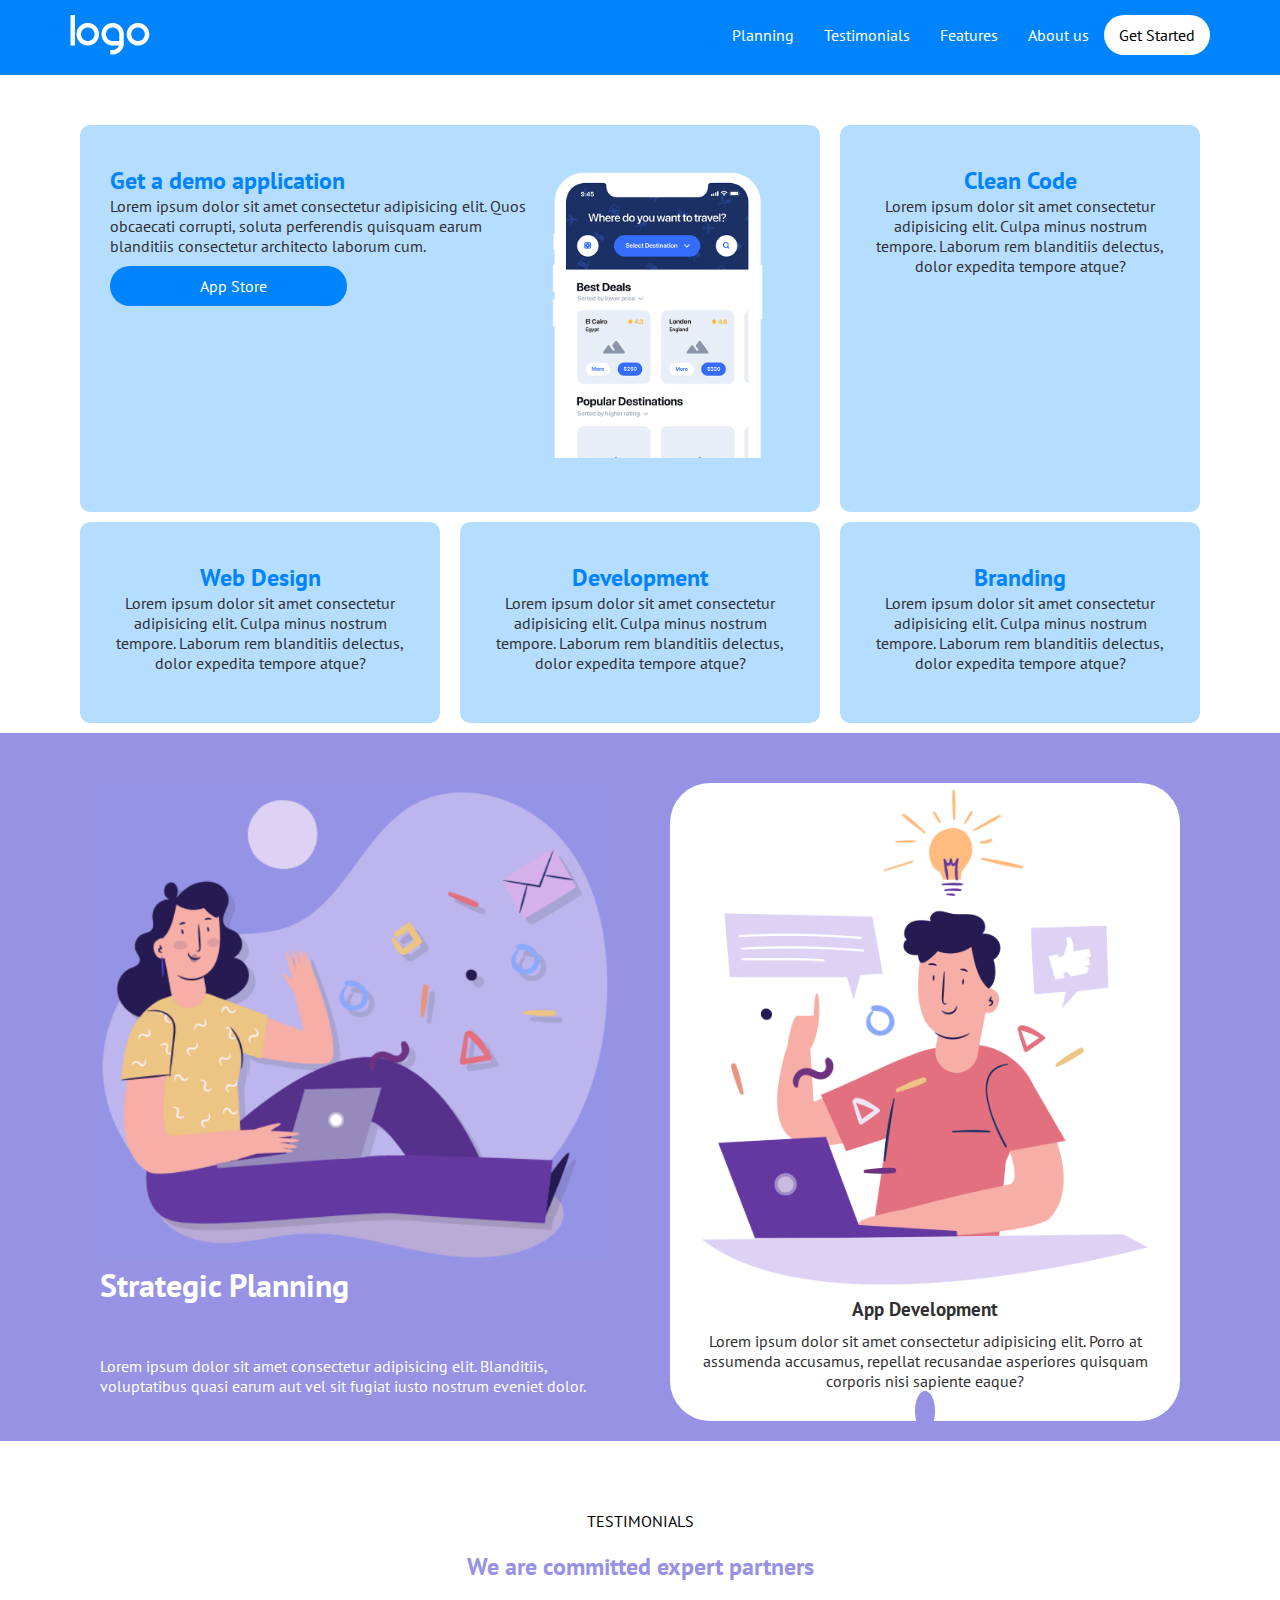
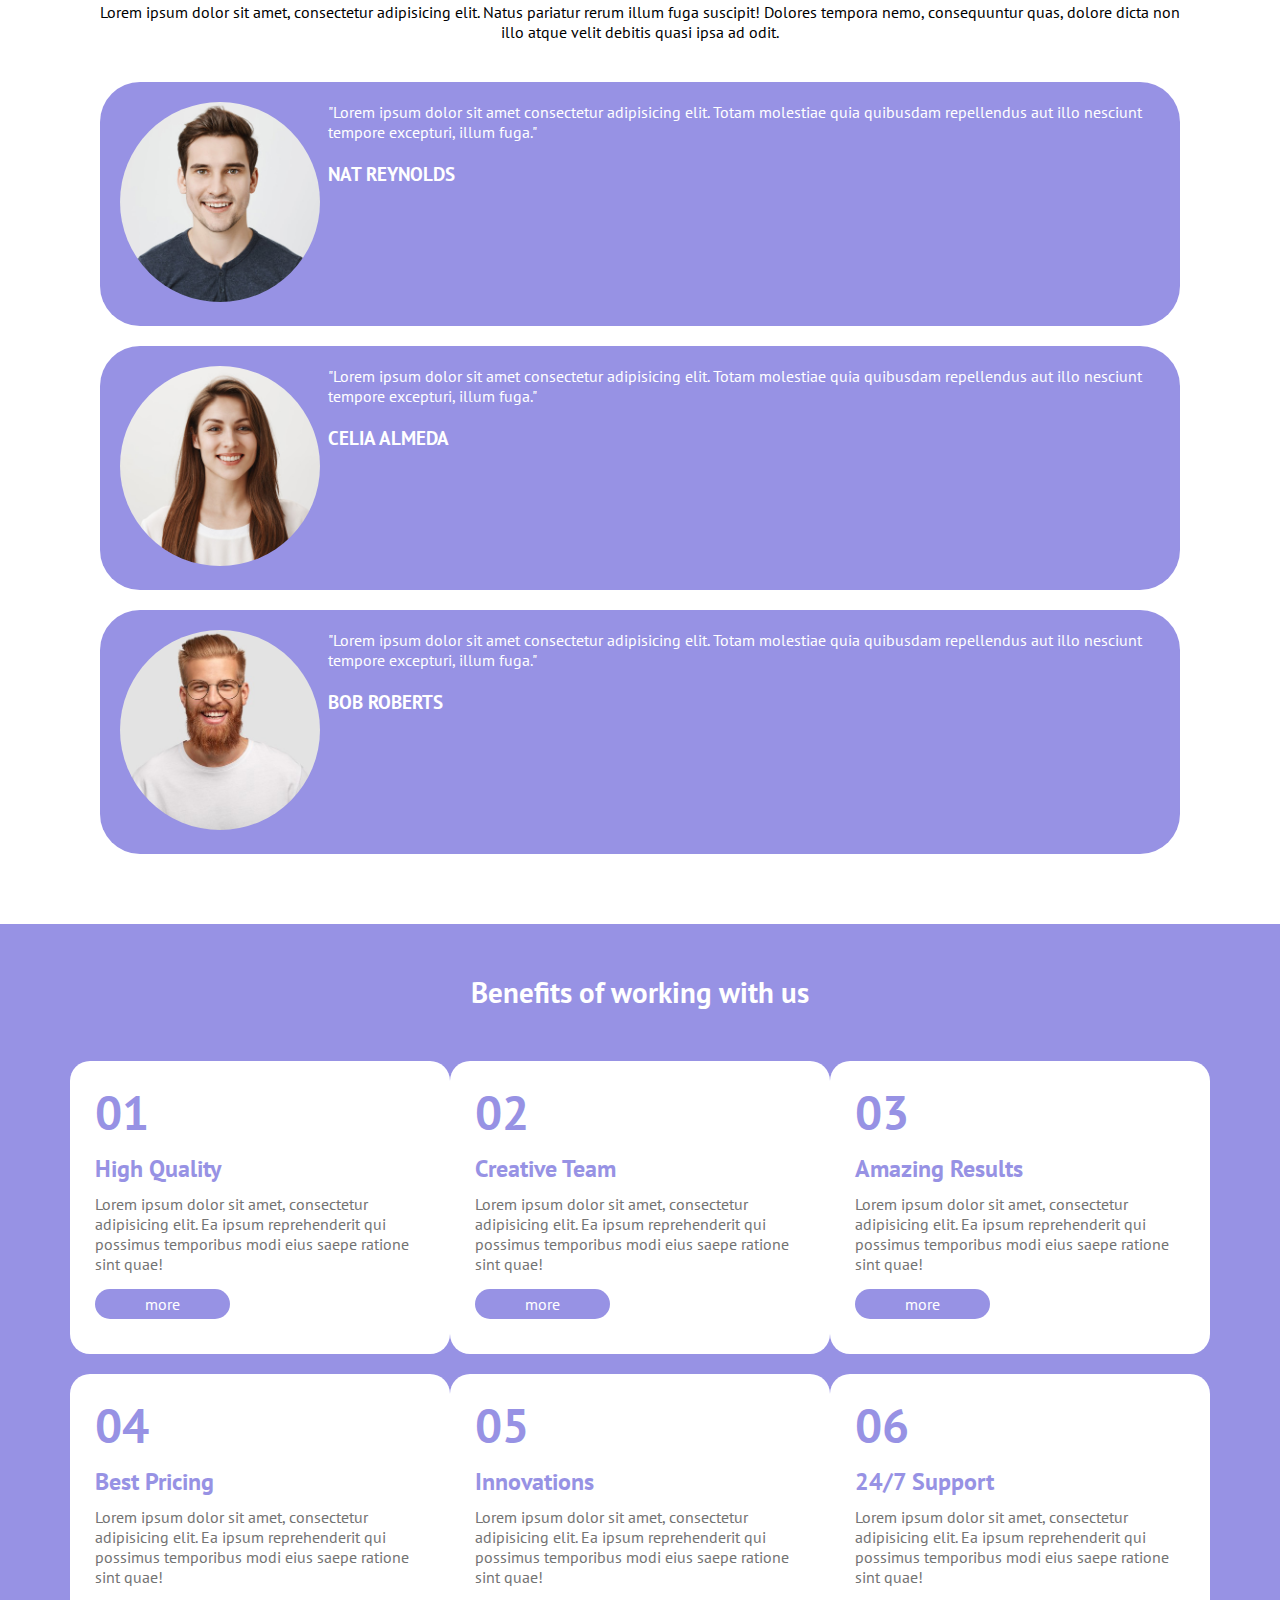
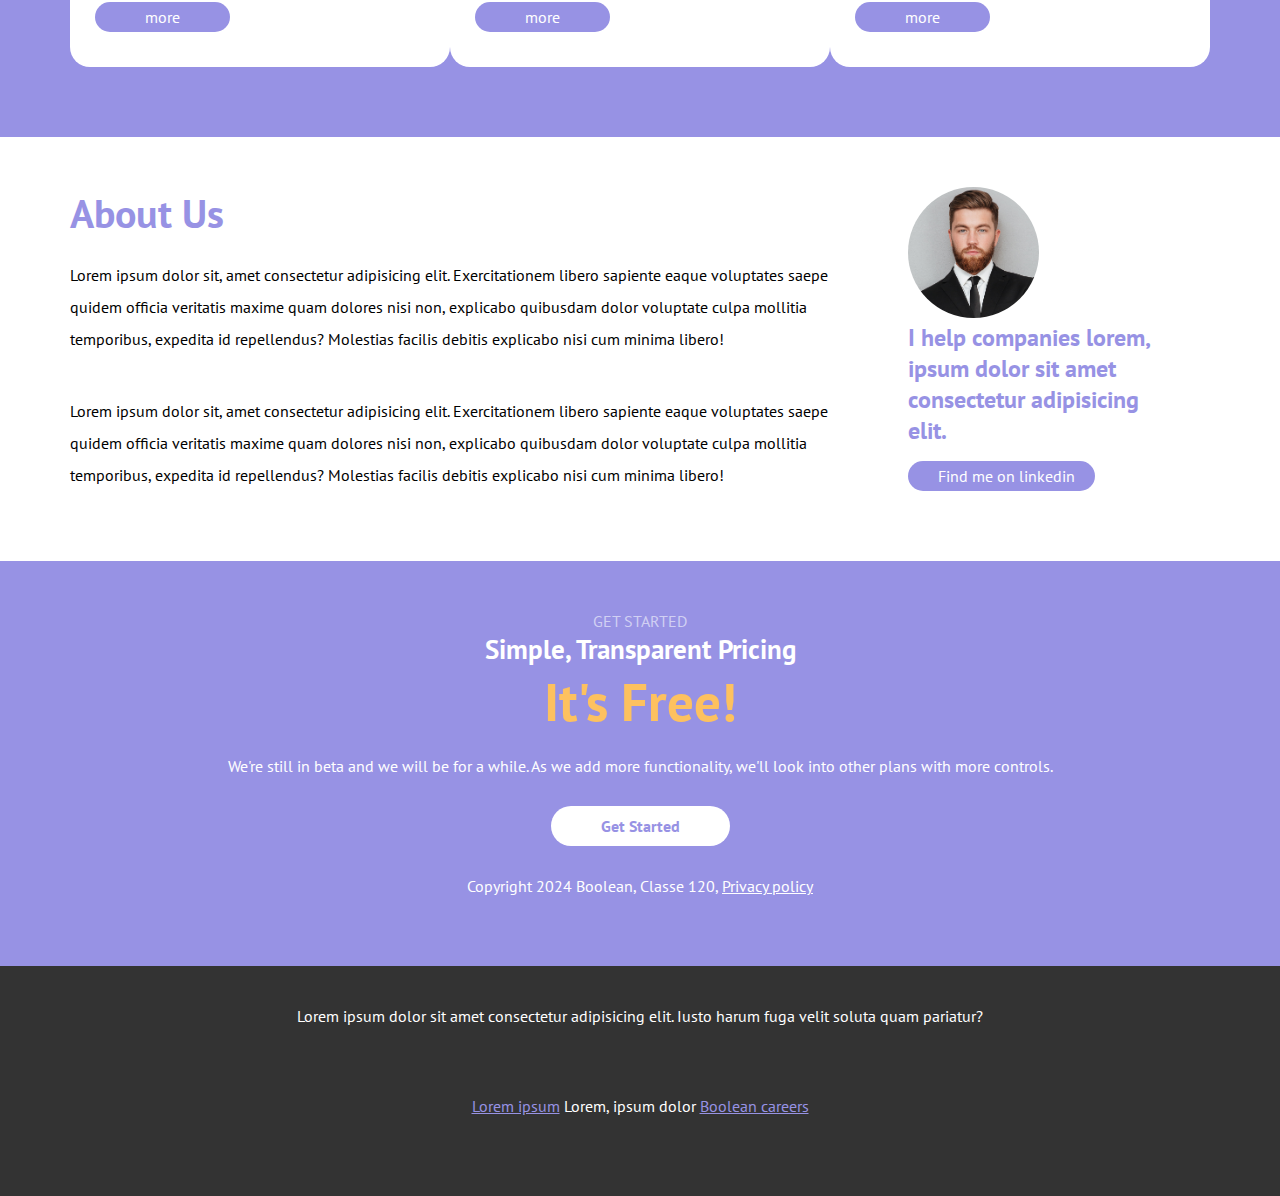
<file: index.html>
<!DOCTYPE html>
<html lang="en">
<head>
  <meta charset="UTF-8">
  <meta name="viewport" content="width=device-width, initial-scale=1.0">
  <title>Responsive Layout</title>

  <!-- font awesome -->
  <link rel="stylesheet" href="https://cdnjs.cloudflare.com/ajax/libs/font-awesome/6.5.1/css/all.min.css" integrity="sha512-DTOQO9RWCH3ppGqcWaEA1BIZOC6xxalwEsw9c2QQeAIftl+Vegovlnee1c9QX4TctnWMn13TZye+giMm8e2LwA==" crossorigin="anonymous" referrerpolicy="no-referrer" />

  <!-- FONT -->
  <link rel="preconnect" href="https://fonts.googleapis.com">
  <link rel="preconnect" href="https://fonts.gstatic.com" crossorigin>
  <link href="https://fonts.googleapis.com/css2?family=PT+Sans:ital,wght@0,400;0,700;1,400;1,700&display=swap" rel="stylesheet">

  <!-- CSS -->
  <link rel="stylesheet" href="assets/style/style.css">

</head>
<body>

  <header>

    <div class="container ">
      <div class="row justify-between flex-nowrap">
        <div class="col">
          <img src="assets/img/logo.png" alt="">
        </div>
        <div class="col text-right  d-xl-none">
          <i class="fa-solid fa-bars"></i>
        </div>
        <div class="col text-right  d-none d-xl-block">
          <nav>
            <ul class="d-flex">
              <li><a href="#">Planning</a></li>
              <li><a href="#">Testimonials</a></li>
              <li><a href="#">Features</a></li>
              <li><a href="#">About us</a></li>
              <li class="btn"><a href="#">Get Started</a></li>
            </ul>
          </nav>
        </div>
      </div>
    </div>
    
  </header>

  <main>

    <!-- demo -->
    <section id="demo" class="pt-50">
      <div class="container">
        <div class="row">
          <div class="col">
            <div class="content demo">
              <div>
                <h2>Get a demo application</h2>
                <p>Lorem ipsum dolor sit amet consectetur adipisicing elit. Quos obcaecati corrupti, soluta perferendis quisquam earum blanditiis consectetur architecto laborum cum.</p>
                <div class="div-btn">
                  <a class="btn" href="#">
                    <i class="fa-brands fa-apple"></i>App Store
                  </a>
                </div>
              </div>
              <div>
                <img src="assets/img/phone.png" alt="">
              </div>
            </div>
          </div>
          <div class="col">
            <div class="content">
              <i class="fa-solid fa-file-code"></i>
              <h2>Clean Code</h2>
              <p>Lorem ipsum dolor sit amet consectetur adipisicing elit. Culpa minus nostrum tempore. Laborum rem blanditiis delectus, dolor expedita tempore atque?</p>
            </div>
          </div>
          <div class="col">
            <div class="content">
              <i class="fa-solid fa-compass-drafting"></i>
              <h2>Web Design</h2>
              <p>Lorem ipsum dolor sit amet consectetur adipisicing elit. Culpa minus nostrum tempore. Laborum rem blanditiis delectus, dolor expedita tempore atque?</p>
            </div>
          </div>
          <div class="col">
            <div class="content">
              <i class="fa-solid fa-laptop-code"></i>
              <h2>Development</h2>
              <p>Lorem ipsum dolor sit amet consectetur adipisicing elit. Culpa minus nostrum tempore. Laborum rem blanditiis delectus, dolor expedita tempore atque?</p>
            </div>
          </div>
          <div class="col">
            <div class="content">
              <i class="fa-solid fa-bullhorn"></i>
              <h2>Branding</h2>
              <p>Lorem ipsum dolor sit amet consectetur adipisicing elit. Culpa minus nostrum tempore. Laborum rem blanditiis delectus, dolor expedita tempore atque?</p>
            </div>
          </div>
        </div>
      </div>
    </section>
    <!-- /demo -->
    
    <!-- strategic -->
    <section id="strategic" class="pt-50">
      <div class="container">
        <div class="row">
          <div class="col">
            <img src="assets/img/planning1.png" alt="">
            <h2>Strategic Planning</h2>
            <p>Lorem ipsum dolor sit amet consectetur adipisicing elit. Blanditiis, voluptatibus quasi earum aut vel sit fugiat iusto nostrum eveniet dolor.</p>
          </div>
          <div class="col">
            <div class="card">
              <img src="assets/img/planning2.png" alt="">
              <h3>App Development</h3>
              <p>Lorem ipsum dolor sit amet consectetur adipisicing elit. Porro at assumenda accusamus, repellat recusandae asperiores quisquam corporis nisi sapiente eaque?</p>
              <div class="arrow">
                <i class="fa-solid fa-arrow-down-long"></i>
              </div>
            </div>
          </div>
        </div>
      </div>
    </section>
    <!-- /strategic -->
    
    <!-- testimonials -->
    <section id="testimonials" class="pt-50">
      <div class="container">
        <div class="row testimonial">
          <p>TESTIMONIALS</p>
          <h2>We are committed expert partners</h2>
          <p class="text-center">Lorem ipsum dolor sit amet, consectetur adipisicing elit. Natus pariatur rerum illum fuga suscipit! Dolores tempora nemo, consequuntur quas, dolore dicta non illo atque velit debitis quasi ipsa ad odit.</p>
        </div>
      </div>

      <div class="container">

        <div class="card">
          <div class="row text-center">
            <div class="col">
              <img src="assets/img/testimonial1.jpg" alt="">
            </div>
            <div class="col">
              <P>
                "Lorem ipsum dolor sit amet consectetur adipisicing elit. Totam molestiae quia quibusdam repellendus aut illo nesciunt tempore excepturi, illum fuga."
              </P>
              <h3>NAT REYNOLDS</h3>
            </div>
          </div>
        </div>

        <div class="card">
          <div class="row text-center">
            <div class="col">
              <img src="assets/img/testimonial2.jpg" alt="">
            </div>
            <div class="col">
              <P>
                "Lorem ipsum dolor sit amet consectetur adipisicing elit. Totam molestiae quia quibusdam repellendus aut illo nesciunt tempore excepturi, illum fuga."
              </P>
              <h3>CELIA ALMEDA</h3>
            </div>
          </div>
        </div>

        <div class="card">
          <div class="row text-center">
            <div class="col">
              <img src="assets/img/testimonial3.jpg" alt="">
            </div>
            <div class="col">
              <P>
                "Lorem ipsum dolor sit amet consectetur adipisicing elit. Totam molestiae quia quibusdam repellendus aut illo nesciunt tempore excepturi, illum fuga."
              </P>
              <h3>BOB ROBERTS</h3>
            </div>
          </div>
        </div>

      </div>
    </section>
    <!-- /testimonials -->

    <!-- benefits -->
    <section id="benefits" class="pt-50">
      <div class="container text-center">
        <h1>Benefits of working with us</h1>
      </div>
      <div class="container">
        <div class="row">
          <div class="col">
            <h2>01</h2>
            <h2>High Quality</h2>
            <p>Lorem ipsum dolor sit amet, consectetur adipisicing elit. Ea ipsum reprehenderit qui possimus temporibus modi eius saepe ratione sint quae!</p>
            <div class="div-btn">
              <a class="btn" href="#">more</a>
            </div>
          </div>
          <div class="col">
            <h2>02</h2>
            <h2>Creative Team</h2>
            <p>Lorem ipsum dolor sit amet, consectetur adipisicing elit. Ea ipsum reprehenderit qui possimus temporibus modi eius saepe ratione sint quae!</p>
            <div class="div-btn">
              <a class="btn" href="#">more</a>
            </div>
          </div>
          <div class="col">
            <h2>03</h2>
            <h2>Amazing Results</h2>
            <p>Lorem ipsum dolor sit amet, consectetur adipisicing elit. Ea ipsum reprehenderit qui possimus temporibus modi eius saepe ratione sint quae!</p>
            <div class="div-btn">
              <a class="btn" href="#">more</a>
            </div>
          </div>
          <div class="col">
            <h2>04</h2>
            <h2>Best Pricing</h2>
            <p>Lorem ipsum dolor sit amet, consectetur adipisicing elit. Ea ipsum reprehenderit qui possimus temporibus modi eius saepe ratione sint quae!</p>
            <div class="div-btn">
              <a class="btn" href="#">more</a>
            </div>
          </div>
          <div class="col">
            <h2>05</h2>
            <h2>Innovations</h2>
            <p>Lorem ipsum dolor sit amet, consectetur adipisicing elit. Ea ipsum reprehenderit qui possimus temporibus modi eius saepe ratione sint quae!</p>
            <div class="div-btn">
              <a class="btn" href="#">more</a>
            </div>
          </div>
          <div class="col">
            <h2>06</h2>
            <h2>24/7 Support</h2>
            <p>Lorem ipsum dolor sit amet, consectetur adipisicing elit. Ea ipsum reprehenderit qui possimus temporibus modi eius saepe ratione sint quae!</p>
            <div class="div-btn">
              <a class="btn" href="#">more</a>
            </div>
          </div>
        </div>
      </div>
    </section>
    <!-- /benefits -->

    <!-- aboutus -->
    <section id="aboutus" class="pt-50">
      <div class="container">
        <div class="row">
          <div class="col">
            <h2>About Us</h2>
            <p>Lorem ipsum dolor sit, amet consectetur adipisicing elit. Exercitationem libero sapiente eaque voluptates saepe quidem officia veritatis maxime quam dolores nisi non, explicabo quibusdam dolor voluptate culpa mollitia temporibus, expedita id repellendus? Molestias facilis debitis explicabo nisi cum minima libero!</p>
            <p>Lorem ipsum dolor sit, amet consectetur adipisicing elit. Exercitationem libero sapiente eaque voluptates saepe quidem officia veritatis maxime quam dolores nisi non, explicabo quibusdam dolor voluptate culpa mollitia temporibus, expedita id repellendus? Molestias facilis debitis explicabo nisi cum minima libero!</p>
        
          </div>
          <div class="col">
            <div class="img">
              <img src="assets/img/about.jpg" alt="">
            </div>
            <i class="fa-solid fa-quote-left"></i>
            <h3>I help companies lorem, ipsum dolor sit amet consectetur adipisicing elit.</h3>
            <div class="div-btn">
              <a class="btn" href="#"><i class="fa-brands fa-linkedin"></i>Find me on linkedin</a>
            </div>
          </div>
        </div>
      </div>
    </section>
    <!-- /aboutus -->

    <!-- getstarted -->
    <section id="getstarted" class="pt-50">
      <div class="container">
        <div class="content text-center">
           <h4>GET STARTED</h4>
           <h3>Simple, Transparent Pricing</h3>
           <h2>It's Free!</h2>
           <p>We're still in beta and we will be for a while. As we add more functionality, we'll look into other plans with more controls.</p>
           <div class="div-btn">
             <a class="btn" href="#"><strong>Get Started</strong></a>
           </div>
           <p class="credits">Copyright 2024 Boolean, Classe 120, <a href="#">Privacy policy</a></p>
          </div>
      </div>
    </section>
    <!-- /getstarted -->

  </main>

  <footer>
    <div class="container">
        <div class="content text-center">
          <p>Lorem ipsum dolor sit amet consectetur adipisicing elit. Iusto harum fuga velit soluta quam pariatur?</p>

          <p><a href="#">Lorem ipsum</a> Lorem, ipsum dolor <a href="#">Boolean careers</a></p>
          </div>
      </div>
  </footer>



</body>
</html>
</file>
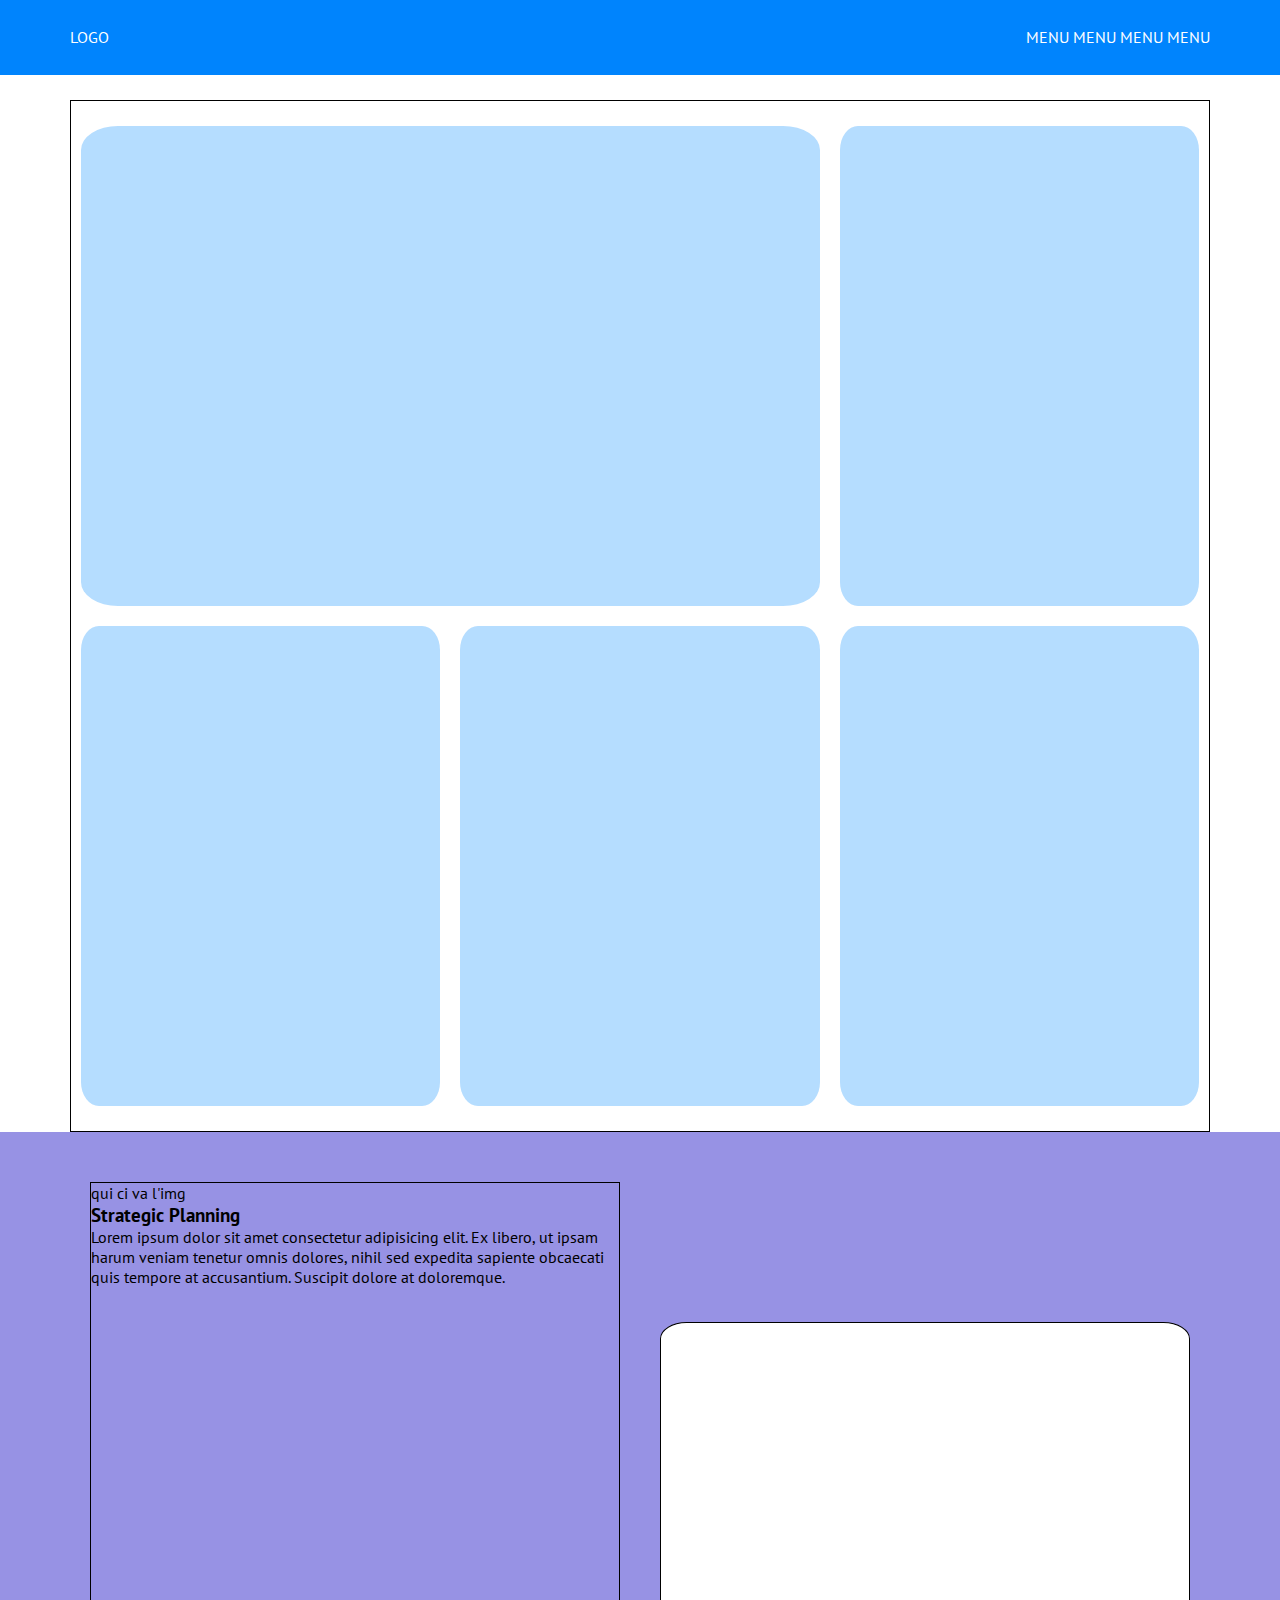
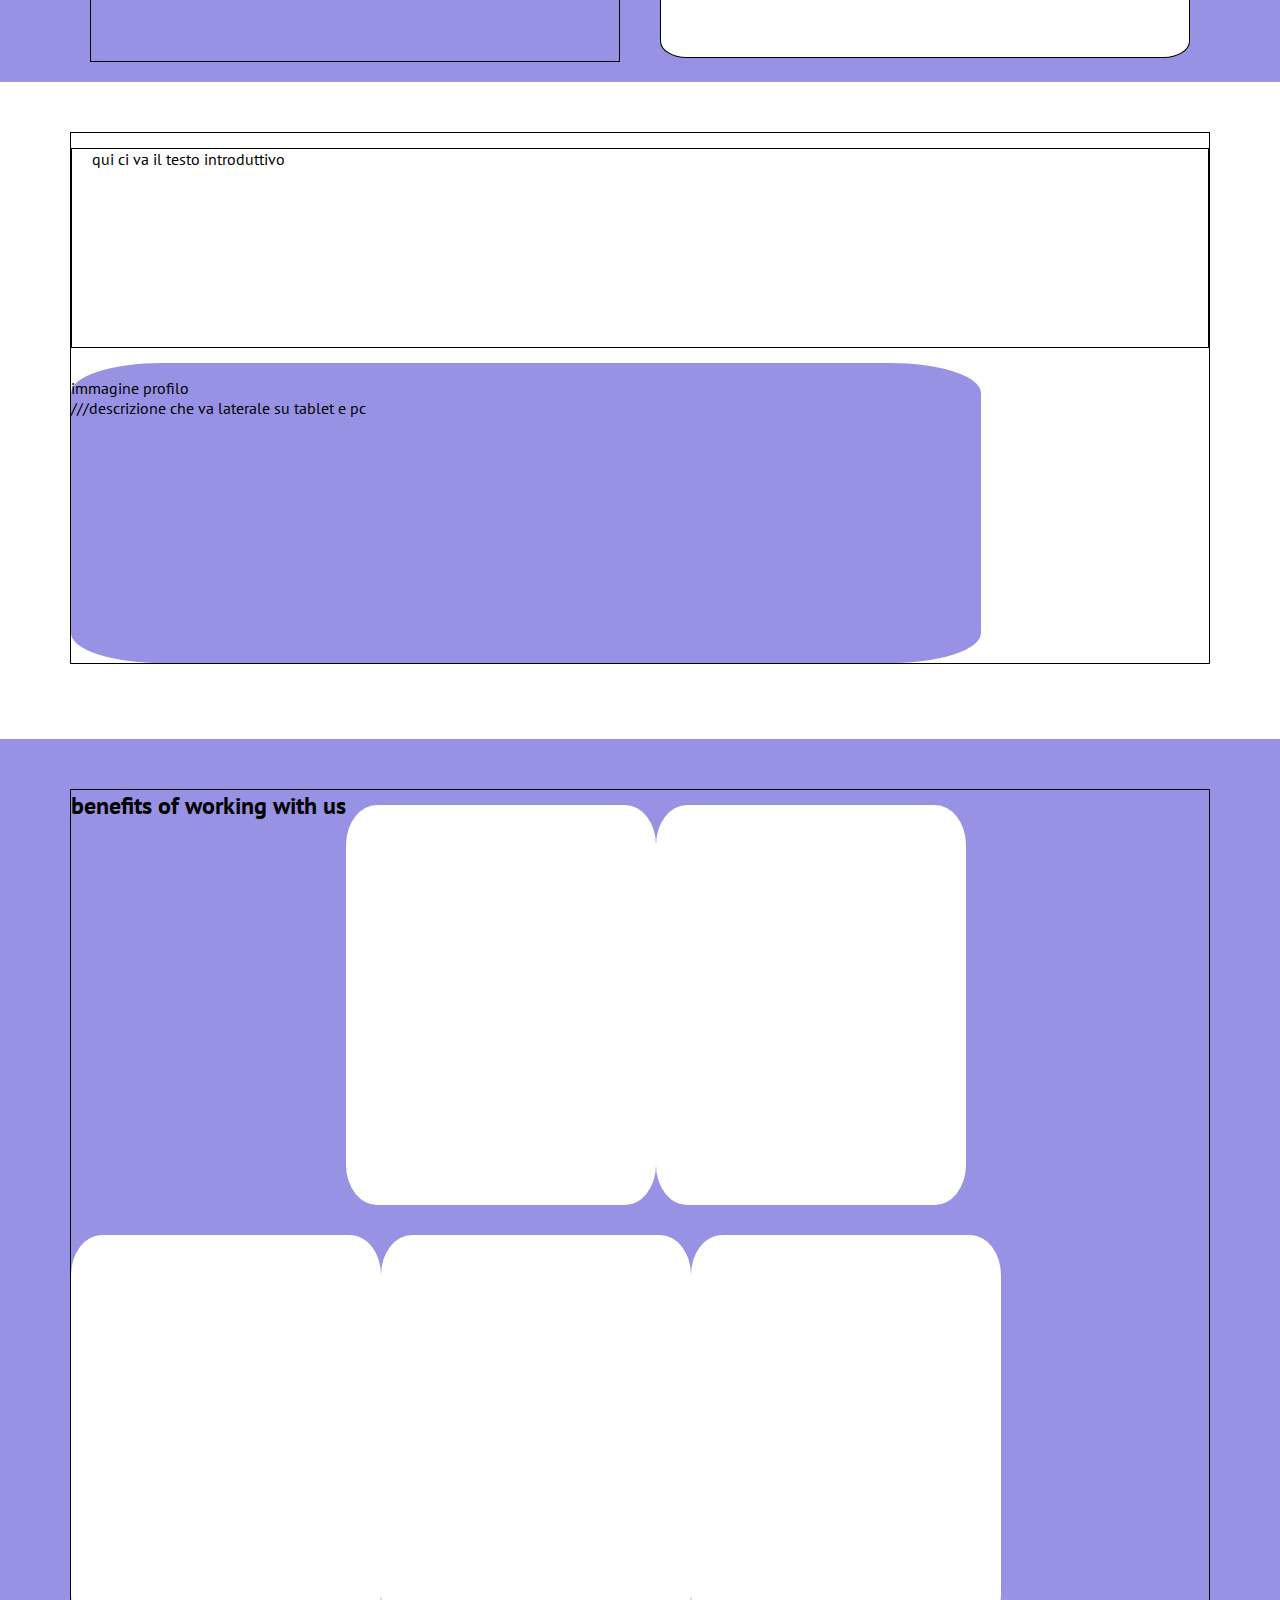
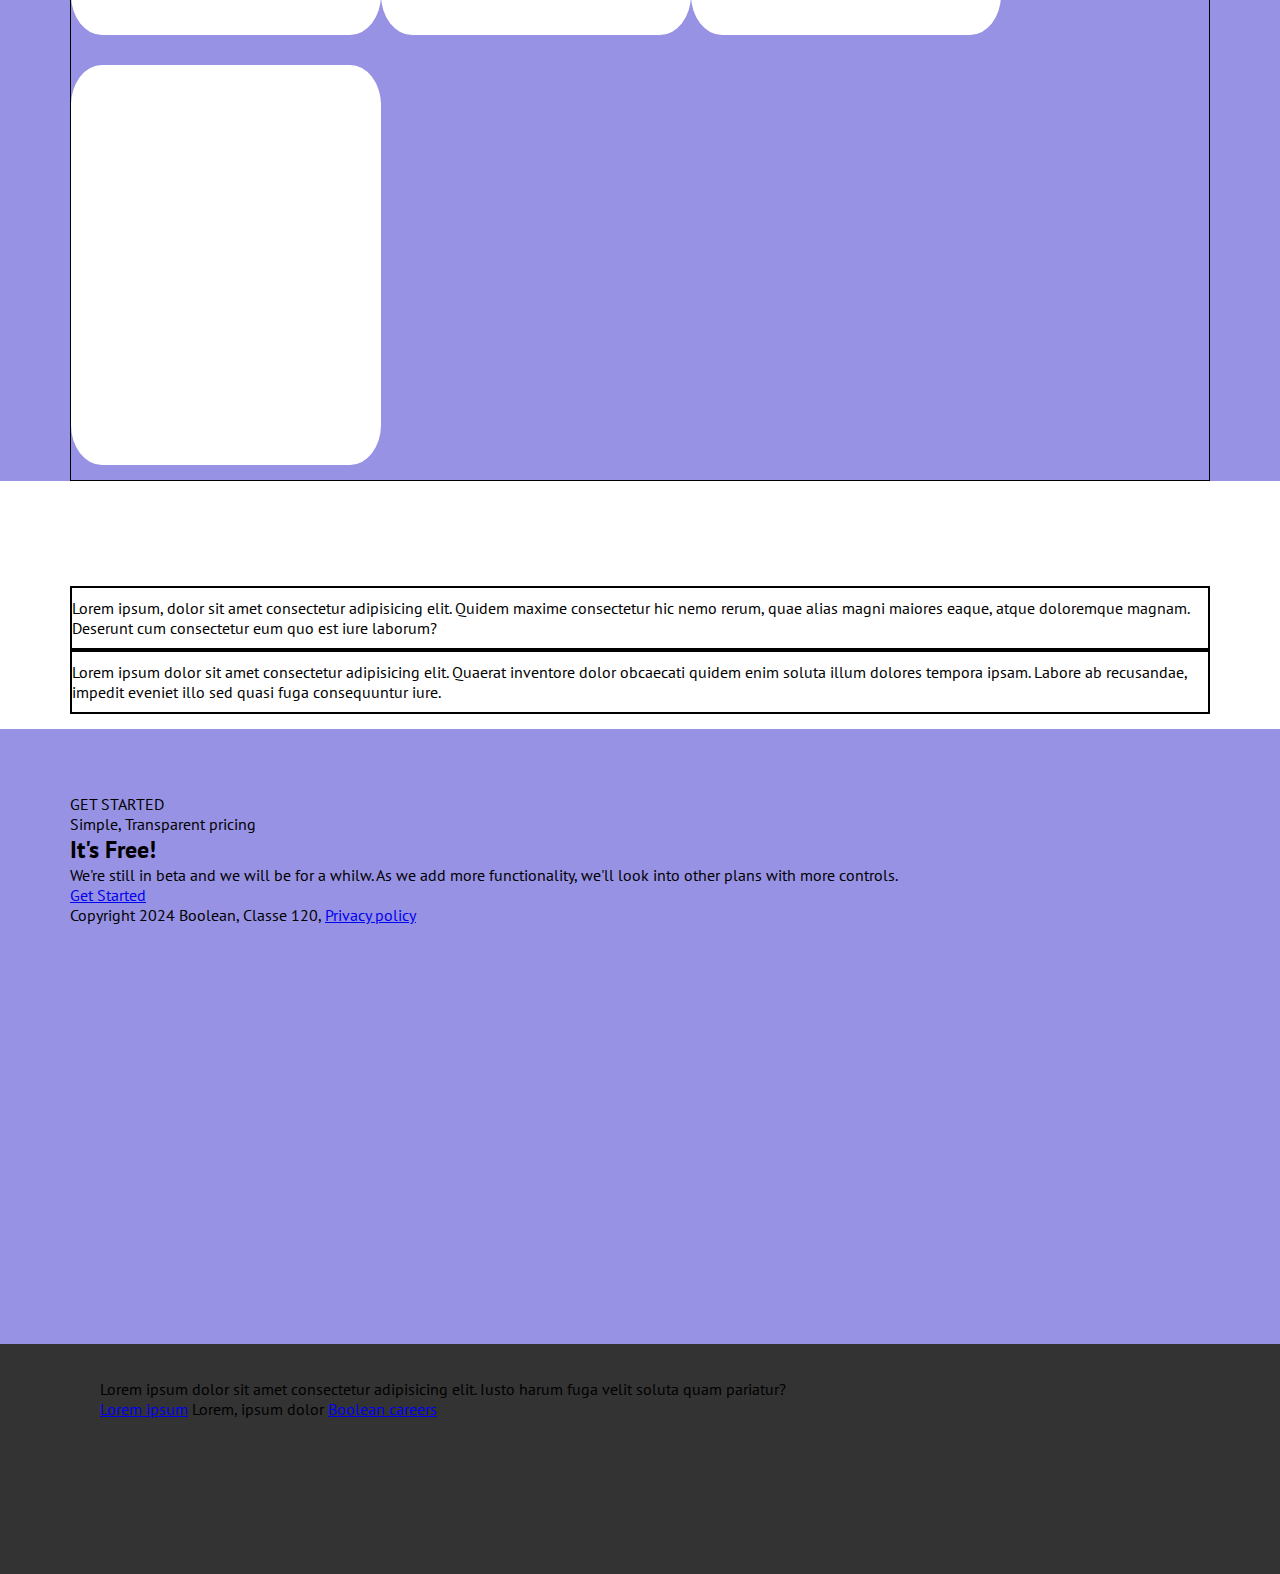
<file: _old/index.html>
<!DOCTYPE html>
<html lang="en">
<head>
  <meta charset="UTF-8">
  <meta name="viewport" content="width=device-width, initial-scale=1.0">
  <title>Responsive Layout</title>

  <!-- font awesome -->
  <link rel="stylesheet" href="https://cdnjs.cloudflare.com/ajax/libs/font-awesome/6.5.1/css/all.min.css" integrity="sha512-DTOQO9RWCH3ppGqcWaEA1BIZOC6xxalwEsw9c2QQeAIftl+Vegovlnee1c9QX4TctnWMn13TZye+giMm8e2LwA==" crossorigin="anonymous" referrerpolicy="no-referrer" />

  <!-- FONT -->
  <link rel="preconnect" href="https://fonts.googleapis.com">
  <link rel="preconnect" href="https://fonts.gstatic.com" crossorigin>
  <link href="https://fonts.googleapis.com/css2?family=PT+Sans:ital,wght@0,400;0,700;1,400;1,700&display=swap" rel="stylesheet">

  <!-- CSS -->
  <link rel="stylesheet" href="assets/style/style.css">

</head>
<body>

  <header>
    <div class="container d-flex sp-between al-it-center">
      
      <!-- qui mettere 1 row con 2 col -->
        <div class="logo">LOGO</div>
        <!-- il menu ha text align right e rimane a destra -->
        <div class="menu-mobile">
          <i class="fa-solid fa-bars"></i>
        </div>
        <div class="menu-desktop">
          <!-- qui ci va una nav con ul che sarà flex -->
          MENU MENU MENU MENU</div>
      
    </div>
  </header>

  <main>

    <!-- SERVICES -->
    <section id="services" class="pt-50">
      <div class="container debug">
        <div class="row d-flex wrap al-it-center dir-col">
          <div class="col">
            <div class="content"></div>
          </div>
          <div class="col">
            <div class="content"></div>
          </div>
          <div class="col">
            <div class="content"></div>
          </div>
          <div class="col">
            <div class="content"></div>
          </div>
          <div class="col">
            <div class="content"></div>
          </div>
          
        </div>
      </div>
    </section>
    <!-- /SERVICES -->

    <!-- TEAMS -->
    <section id="teams" class="pt-50">
      <div class="container d-flex dir-col">
        <div class="col left">
          <div class="content planning debug">
            <span>qui ci va l'img</span>
            <h3>Strategic Planning</h3>
            <p>Lorem ipsum dolor sit amet consectetur adipisicing elit. Ex libero, ut ipsam harum veniam tenetur omnis dolores, nihil sed expedita sapiente obcaecati quis tempore at accusantium. Suscipit dolore at doloremque.</p>
          </div>
        </div>
        <div class="col right">
          <div class="content development debug"></div>
        </div>
      </div>
    </section>
    <!-- /TEAMS -->

    <!-- TESTIMONIALS -->
    <section id="testimonials" class="pt-50">
      <div class="container debug">
        
        <div class="row">
          <div class="col">
            <div class="intro debug">
              qui ci va il testo introduttivo
            </div>
          </div>
        </div>
        
        
        <div class="card">
          <div class="row">
            <div class="col">
              <div class="prof-pic">immagine profilo</div>
            </div>
            <div class="col">
              <div class="description"> ///descrizione che va laterale su tablet e pc
              </div>
            </div>
          </div>
        </div>
        <!-- non serve ne row ne col. solo card con dentro row e 2 col, la prima prende il 20% ed il secondo 80% -->
        

    </section>
    <!-- /TESTIMONIALS -->

    <!-- BENEFITS -->
    <section id="benefits" class="pt-50">
      <div class="container debug">
        <div>
          <h2>benefits of working with us</h2>
        </div>  

        <!-- anche qui 1 row con 6 col.  -->

        <div class="row">
          <div class="col">
            <div class="card">
          
            </div>
          </div>
        </div>
        <div class="row">
          <div class="col">
            <div class="card">
          
            </div>
          </div>
        </div>
        <div class="row">
          <div class="col">
            <div class="card">
          
            </div>
          </div>
        </div>
        <div class="row">
          <div class="col">
            <div class="card">
          
            </div>
          </div>
        </div>
        <div class="row">
          <div class="col">
            <div class="card">
          
            </div>
          </div>
        </div>
        <div class="row">
          <div class="col">
            <div class="card">
          
            </div>
          </div>
        </div>

      </div>
    </section>

    <!-- ABOUT US -->
    <section id="about-us" class="pt-50">
      <div class="container">
        <div class="row">
          <div class="col debug">
            <div class="content-about debug">Lorem ipsum, dolor sit amet consectetur adipisicing elit. Quidem maxime consectetur hic nemo rerum, quae alias magni maiores eaque, atque doloremque magnam. Deserunt cum consectetur eum quo est iure laborum?</div>
          </div>
          <div class="col debug">
            <div class="profile-about debug">Lorem ipsum dolor sit amet consectetur adipisicing elit. Quaerat inventore dolor obcaecati quidem enim soluta illum dolores tempora ipsam. Labore ab recusandae, impedit eveniet illo sed quasi fuga consequuntur iure.</div>
          </div>
        </div>
      </div>
    </section>

    <!-- GET STARTED -->
    <section id="get-started" class="pt-50">
      <div class="container">
        <!-- qui volendo non serve row e col, basta solo un div content -->
        <div class="row">
          <div class="col">
            <span>GET STARTED</span>
            <p>Simple, Transparent pricing</p>
            <h2>It's Free!</h2>
            <p>We're still in beta and we will be for a whilw. As we add more functionality, we'll look into other plans with more controls.</p>
            <a href="#">Get Started</a>
            <p class="credits">Copyright 2024 Boolean, Classe 120, <a href="#">Privacy policy</a></p>
          </div>
        </div>
      </div>
    </section>

  </main>
  
  <footer>
    <div class="container">
      <p>Lorem ipsum dolor sit amet consectetur adipisicing elit. Iusto harum fuga velit soluta quam pariatur?</p>

      <p><a href="#">Lorem ipsum</a> Lorem, ipsum dolor <a href="#">Boolean careers</a></p>
    </div>
  </footer>
</body>
</html>
</file>
<file: assets/style/style.css>
:root{
  --purple: #9792e4;
  --blue: #0084fd;
  --light-blue: #b5ddff;
  --purple: #9792e4;
  --bg-footer: #333333;
  --text-general: #303030;
  --text-on-white: #737373;

}

*{
  margin:0;
  padding: 0;
  box-sizing: border-box;
}

body{
  font-family: 'PT Sans', sans-serif;
}

main{
  margin-top: 75px;
}

img{
  width: 100%;
}

/* debug */
.debug{
  border: 1px solid black;
}

/* layout */
.container{
  width: 100%;
  margin: 0 auto;
}

.row{
  display: flex;
  flex-wrap: wrap;
}

.col{
  width: 100%;
  /* padding: 10px; */
}

.justify-center{
  justify-content: center;
}

.justify-between{
  justify-content: space-between;
}

.flex-nowrap{
  flex-wrap: nowrap;
}

.pt-50{
  padding-top: 50px;
}


/* display */
.d-flex{
  display: flex;
}

.d-none{
  display: none;
}

/* typobragraphy */
.text-center{
  text-align: center;
}

.text-right{
  text-align: right;
}

/* elements */

.btn{
  padding: 10px 15px;
  background-color: white;
  color: black;
  border-radius: 20px;
}

/* sections */

/* HEADER */
header{
  width: 100%;
  height: 75px;
  background-color: var(--blue);
  color: white;
  position: fixed;
  top: 0;
}

header .container .row{
  margin: 0 30px;
  padding: 15px 0;
}

header img{
  width: 80px;
}

header .col:first-child {
  vertical-align: middle;
}

header nav ul{
  justify-content: flex-end;
  list-style: none;
}

header nav ul li{
  padding: 10px 15px;
}

header nav ul li a{
  text-decoration: none;
  color: white;
}

header nav ul li.btn a{
  color: black;
}

/* DEMO */
#demo .container .row .col .content{
  background-color: var(--light-blue);
  border-radius: 10px;
  margin: 0px 30px 20px;
  padding: 40px 30px;
}
#demo .container .row .col:first-child {
  padding-bottom: 0;
}

#demo h2{
  color: var(--blue);
}

#demo p{
  color: var(--text-general);
}
#demo .div-btn{
  padding: 20px 0;
}

#demo .btn {
  padding: 10px 80px;
  background-color: var(--blue);
  text-decoration: none;
  color: white;
}

#demo .btn i{
  margin-right: 10px;
}

#demo .container .row .col .content{
  text-align: center;
}
#demo .container .row .col:first-child .content{
  text-align: left;
}

#demo .fa-solid{
  font-size: 65px;
  color: var(--blue);
}

/* STRATEGIC */
#strategic{
  background-color: var(--purple);
}

#strategic .container .row .col {
  margin: 0px 30px 20px;
}

#strategic .container .row .col h2{
  font-size: 2rem;
}

#strategic .container .row .col p{
  padding: 50px 0 25px;
}

#strategic .container .row .col:first-child {
  color: white;
}

#strategic .container .row .col:last-child {
  background-color: white;
  border-radius: 40px;
  color: var(--text-general);
  text-align: center;
}

#strategic .container .row .col .card p{
  padding: 10px 20px;
}

#strategic .arrow i{
  background-color: var(--purple);
  padding: 10px;
  margin: 20px;
  border-radius: 50%;
}

/* TESTIMONIALS */

#testimonials{
  padding-bottom: 50px;
}

#testimonials .container .row {
  margin: 0px 30px 20px;
  justify-content: center;
}

#testimonials .container .row h2{
  color: var(--purple);
  text-align: center;
  width: 100%;
}

#testimonials .container .row.testimonial p{
  padding: 20px 0;
}

#testimonials .card .row{
  background-color: var(--purple);
  border-radius: 40px;
  color: white;
  padding: 20px;
}

#testimonials .card img{
  width: 200px;
  height: 200px;
  object-fit: cover;
  border-radius: 50%;
  /* padding-bottom: 30px; */
}

#testimonials .card h3{
  padding-top: 20px;
}

/* BENEFITS */

#benefits{
  background-color: var(--purple);
  padding-bottom: 50px;
}

#benefits h1{
  color: white;
  margin-bottom: 50px;
  font-size: 1.8rem;
}

#benefits .container .row .col{
  background-color: white;
  border-radius: 20px;
  margin: 0px 30px 20px;
  padding: 20px 25px 20px;
}

#benefits .container .row .col h2{
  color: var(--purple);
  padding-bottom: 10px;
}
#benefits .container .row .col h2:first-child{
  font-size: 3rem;
}

#benefits .container .row .col p{
  color: var(--text-on-white);
}

#benefits .div-btn{
  padding: 20px 0;
}

#benefits .btn{
  background-color: var(--purple);
  color: white;
  text-decoration: none;
  padding: 5px 50px;
}

/* ABOUT US */

#aboutus{
  padding-bottom: 50px;
}

#aboutus h2{
  color: var(--purple);
  font-size: 2.5rem;
}

#aboutus p{
  padding: 20px 0;
  line-height: 2;
}

#aboutus .container .row {
  margin: 0px 30px 20px;
}

#aboutus img{
  width: 50%;
  border-radius: 50%;
}

#aboutus .container .col .fa-quote-left{
  position: absolute;
  font-size: 4rem;
  color: var(--purple);
}

#aboutus h3{
  color: var(--purple);
  font-size: 1.5rem
}

#aboutus .div-btn{
  padding: 20px 0;
}

#aboutus .btn{
  background-color: var(--purple);
  color: white;
  text-decoration: none;
  padding: 5px 20px;
}

#aboutus .btn i{
  margin-right: 10px;
}

/* GET STARTED */

#getstarted{
  background-color: var(--purple);
}

#getstarted .container .content {
  padding: 0px 30px 50px;
}

#getstarted .container .content h4{
  color: #d1d0f3;
  font-weight: 300;
}

#getstarted .container .content h3{
  color: white;
  font-size: 1.7rem;
}

#getstarted .container .content h2{
  color: #fdc15f;
  font-size: 3.3rem;
}

#getstarted .container .content p{
  color: white;
}

#getstarted .div-btn{
  padding: 20px 0;
}

#getstarted .btn{
  background-color: white;
  color: var(--purple);
  text-decoration: none;
  padding: 10px 50px;
}

#getstarted p{
  padding: 20px 0;
}

#getstarted a{
  color: white;
}

/* FOOTER */

footer{
  background-color: #333333;
  color: white;
  height: 230px;
  padding: 40px 30px 40px;
}

footer .content p:first-child{
  padding-bottom: 70px;
}

footer a{
  color: var(--purple);
}

/* RESPONSIVE */

/* tablet */
@media (min-width: 768px){
  .container{
    width: 720px;
  }  
  header .container .row{
    margin: 0 ;
  }
  #demo .container .row .col{
    width: calc(100% / 3);
    margin: 0 0 10px;
  }
  #demo .container .row .col .content{
    margin: 0px 10px 10px;
    height: 100%;
  }
  #demo .container .row .col:first-child{
    width: calc(100% / 1.5);
  }
  #testimonials .card .row{
    flex-wrap: nowrap;
    text-align: left;
  }
  #testimonials .card .col:first-child{
    width: 20%;
  }

  #testimonials .card .col:last-child{
    width: 80%;
  }

  #benefits .col{
    width: 50%;
  }
  #benefits .container .row .col {
    margin: 0px 0 20px;
  }
  #aboutus .container .row {
    margin: 0;
  }
  #aboutus .col:first-child{
    width: 60%;
  }

  #aboutus .col:last-child{
    width: 40%;
    padding: 0 40px;
  }

}

/* desktop */
@media (min-width: 1200px){
  .d-xl-none{
    display: none;
  }
  .d-xl-block{
    display: block;
  }
  .container{
    width: 1140px;
  }
  #demo .container .row .col .content.demo{
    display: flex;
  }

  #strategic .col{
    width: 50%;
  }
  #strategic .container .row{
    flex-wrap: nowrap;
  }
  #benefits .col{
    width: calc(100% / 3);
  }

  #aboutus .col:first-child{
    width: 70%;
  }

  #aboutus .col:last-child{
    width: 30%;
  }
}
</file>
<file: _old/assets/style/style.css>
:root{
  --bg-purple: #9792e4;
}

*{
  margin: 0;
  padding: 0;
  box-sizing: border-box;
}

.debug{
  border: 1px solid black;
}

header{
  height: 75px;
  background-color: #0084fd;
  color: white;
  position: fixed;
  top: 0;
  width: 100%;
}

body{
  font-family: 'PT Sans', sans-serif;
}

main{
  margin-top: 50px;
}
/* elementi generici */

.container{
  width: 100%;
  margin: 0 auto;
}

.row{
  display: flex;
  flex-wrap: wrap;
}

.col{
  width: 100%;
} */

.row .col{
  padding: 0 20px;
}

.container .row{
  padding: 15px 0;
}

/* UTILITIES */

.d-flex{
  display: flex;
}

.wrap{
  flex-wrap: wrap;
}

/* da applicare alla row dell'header così non wrappa */
.flex-no-wrap{
  flex-wrap: nowrap;
}

.justify-center{
  justify-content: center;
}

.sp-between{
  justify-content: space-between;
}

.al-it-center{
  align-items: center;
}

.dir-col{
  flex-direction: column;
}

.pt-50{
  padding-top: 50px;
}
/* SEZIONI */

/* HEADER */

header .container{
  line-height: 75px;
  padding: 0 30px 0;
}

header .menu-desktop{
  display: none;
}

/* SERVICES */

#services .container .row .col{
  height: 500px;
  width: 100%;
  padding: 13px 20px;
}

#services .container .row .col .content{
  background-color: #b5ddff;
  height: 100%;
  border-radius: 5%;
}


/* TEAMS */

#teams{
  background-color: var(--bg-purple);
}

#teams .container .col{
  height: 500px;
  width: 100%;
  padding: 0 20px 20px;
}

#teams .col .content{
  height: 100%;
  /* background-color: white; */
}


#teams .col .content.development{
  border-radius: 5%;
  background-color: white;
  height: 70%;
}

/* TESTIMONIALS */

#testimonials{
  margin-bottom: 75px;
}

#testimonials .container .row .intro{
  padding: 0 20px;
  height: 200px;
}

#testimonials .container .card {
  height: 300px;
  background-color: var(--bg-purple);
  border-radius: 10%;
}


/* BENEFITS */

#benefits{
  background-color: var(--bg-purple);
  margin-bottom: 40px;
}
#benefits .container h2{
  display: block;
}

#benefits .container .col .card{
  height: 400px;
  width: 310px;
  background-color: white;
  border-radius: 10%;
}

/* ABOUT US */


#about-us .container .row .col .content-about,
#about-us .container .row .col .profile-about{
  padding: 10px 0;
}

/* GET STARTED */

#get-started{
  background-color: var(--bg-purple);
  height: 615px;
}

/* FOOTER */

footer{
  background-color: #333333;
  height: 230px;
}

footer .container{
  padding:  35px 30px;
}


/* RESPONSIVE */

/* TABLET 768 PX */
@media screen and (min-width: 768px){
  .container{
    width: 720px;
  }
  header .container{
    padding: 0;
  }
  #services .row{
    flex-direction:row;
  }
  #services .container .row .col{
    width: calc(100% / 3);
    padding: 10px;
  }
  #services .container .row .col:first-child{
    width: calc(100% / 1.5);
  }
  #testimonials .container .card:first-child {
    width: 20%;
  }
  #testimonials .container .card:last-child {
    width: 80%;
  }


  /* TESTIMONIALS */
  #testimonials .container .row .col .card{
    display: flex;
  }
  /* BENEFITS */
  #benefits .container {
    display: flex;
    flex-wrap: wrap;
  }
  /* qui la benefit col ha il 50% di width */

  /* about us la col first child ha width 60% e la lst child ha 40% width */
}

/* DESKTOP 1200 PX */
@media screen and (min-width: 1200px){
  .container{
    width: 1140px;
  }
  .menu-mobile{
    display: none;
  }
  header .menu-desktop{
    display: block;
  }
  /* teams */
  #teams .container{
    flex-direction: row;
  }
  #teams .col .content.development{
    margin-top: 140px;
  }
  /* benefit col ha calc 100% / 3 */

  /* about us la col first child ha width 70% e la lst child ha 30% width */
}
</file>
